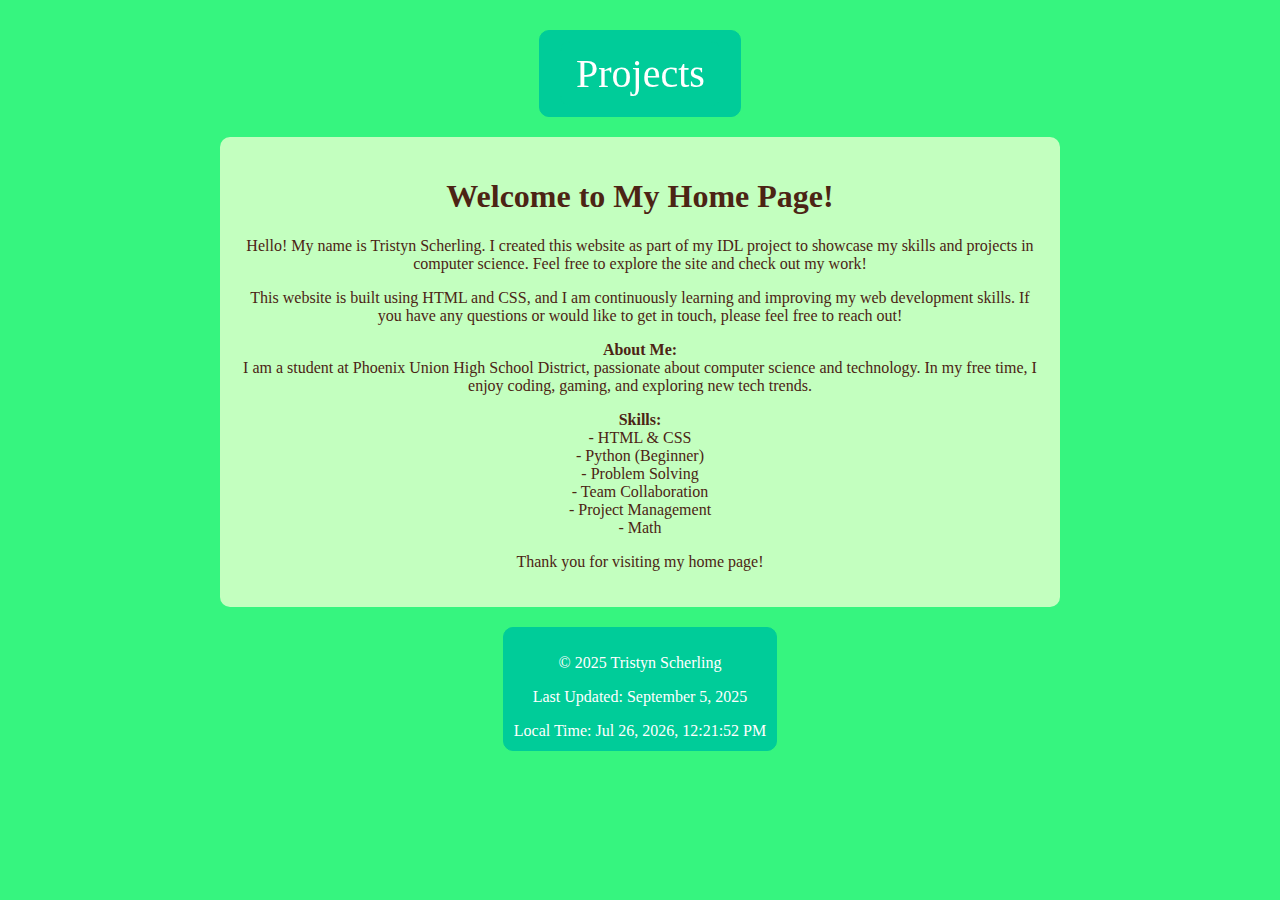
<file: Index.html>
<!DOCTYPE html>
<html>

<head>
  
    <title>Tristyn Scherling - Home</title>
    <meta charset="UTF-8">
    <meta name="keywords" content="Tristyn Scherling, ECS, Education, Computer Science, School">
    <meta name="description" content="Tristyn Scherling's IDL Home Page">
    <meta name="author" content="Tristyn Scherling">
    <link rel="stylesheet" type="text/css" href="Customs.css">

</head>
</head>

<body class="home-background">
    
    <nav class="navtopbar">
        <a href="Projects.html" class="nav-button">Projects</a>
    </nav>


    <div style="max-width: 800px; margin: 20px auto; padding: 20px; background-color: #c3ffbf; color: #4c2414; border-radius: 10px;">
        <h1>Welcome to My Home Page!</h1>
        <p>Hello! My name is Tristyn Scherling. I created this website as part of my IDL project to showcase my skills and projects in computer science. Feel free to explore the site and check out my work!</p>
        <p>This website is built using HTML and CSS, and I am continuously learning and improving my web development skills. If you have any questions or would like to get in touch, please feel free to reach out!</p>
        <p>
            <strong>About Me:</strong><br>
            I am a student at Phoenix Union High School District, passionate about computer science and technology. In my free time, I enjoy coding, gaming, and exploring new tech trends.
        </p>

        <p>
            <strong>Skills:</strong><br>
            - HTML & CSS<br>
            - Python (Beginner)<br>
            - Problem Solving<br>
            - Team Collaboration<br>
            - Project Management<br>
            - Math
        </p>

        <p>Thank you for visiting my home page!</p>
    </div>
<footer style="text-align: center; margin-top: 20px; padding: 10px; background-color: #00cc99; color: white; border-radius: 10px; width: fit-content; margin-left: auto; margin-right: auto; border: 1px solid #00cc99;">
    <p>&copy; 2025 Tristyn Scherling</p>
    <p>Last Updated: September 5, 2025</p>
    <label for="localTime">Local Time: </label><time id="localTime" datetime=""></time>
</footer>

<script>
    const el = document.getElementById("localTime");
    const opts = { 
        year: "numeric", 
        month: "short", 
        day: "numeric", 
        hour: "numeric", 
        minute: "2-digit", 
        second: "2-digit", 
        hour12: true 
    };

    function update() {
        const now = new Date();
        el.textContent = new Intl.DateTimeFormat(navigator.language, opts).format(now);
        el.setAttribute("datetime", now.toISOString());
    }

    update();
    setInterval(update, 1000);
</script>

</body>
</html>
</html>
</file>
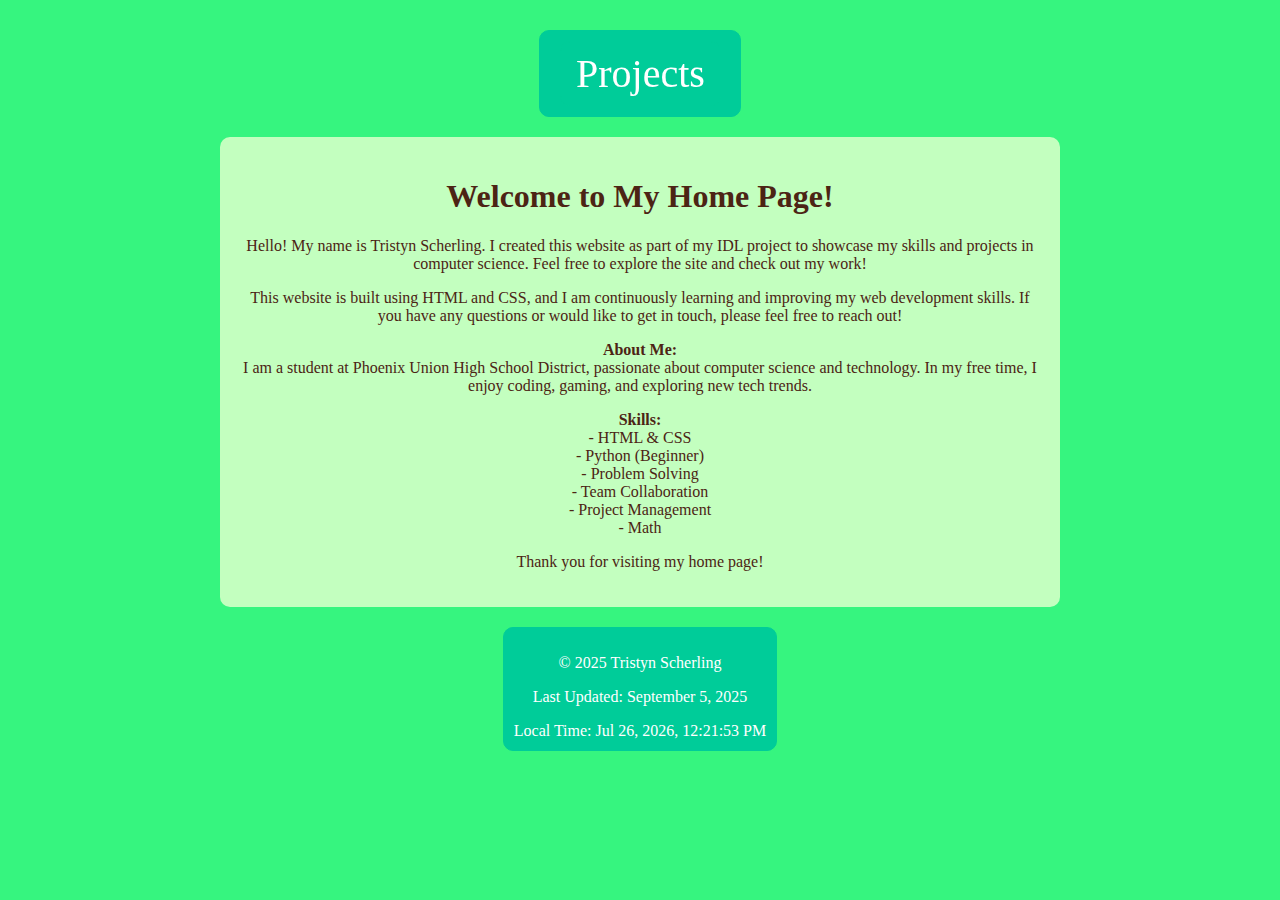
<file: index.html>
<!DOCTYPE html>
<html>

<head>
  
    <title>Tristyn Scherling - Home</title>
    <meta charset="UTF-8">
    <meta name="keywords" content="Tristyn Scherling, ECS, Education, Computer Science, School">
    <meta name="description" content="Tristyn Scherling's IDL Home Page">
    <meta name="author" content="Tristyn Scherling">
    <link rel="stylesheet" type="text/css" href="Customs.css">

</head>
</head>

<body class="home-background">
    
    <nav class="navtopbar">
        <a href="Projects.html" class="nav-button">Projects</a>
    </nav>


    <div style="max-width: 800px; margin: 20px auto; padding: 20px; background-color: #c3ffbf; color: #4c2414; border-radius: 10px;">
        <h1>Welcome to My Home Page!</h1>
        <p>Hello! My name is Tristyn Scherling. I created this website as part of my IDL project to showcase my skills and projects in computer science. Feel free to explore the site and check out my work!</p>
        <p>This website is built using HTML and CSS, and I am continuously learning and improving my web development skills. If you have any questions or would like to get in touch, please feel free to reach out!</p>
        <p>
            <strong>About Me:</strong><br>
            I am a student at Phoenix Union High School District, passionate about computer science and technology. In my free time, I enjoy coding, gaming, and exploring new tech trends.
        </p>

        <p>
            <strong>Skills:</strong><br>
            - HTML & CSS<br>
            - Python (Beginner)<br>
            - Problem Solving<br>
            - Team Collaboration<br>
            - Project Management<br>
            - Math
        </p>

        <p>Thank you for visiting my home page!</p>
    </div>
<footer style="text-align: center; margin-top: 20px; padding: 10px; background-color: #00cc99; color: white; border-radius: 10px; width: fit-content; margin-left: auto; margin-right: auto; border: 1px solid #00cc99;">
    <p>&copy; 2025 Tristyn Scherling</p>
    <p>Last Updated: September 5, 2025</p>
    <label for="localTime">Local Time: </label><time id="localTime" datetime=""></time>
</footer>

<script>
    const el = document.getElementById("localTime");
    const opts = { 
        year: "numeric", 
        month: "short", 
        day: "numeric", 
        hour: "numeric", 
        minute: "2-digit", 
        second: "2-digit", 
        hour12: true 
    };

    function update() {
        const now = new Date();
        el.textContent = new Intl.DateTimeFormat(navigator.language, opts).format(now);
        el.setAttribute("datetime", now.toISOString());
    }

    update();
    setInterval(update, 1000);
</script>

</body>
</html>
</html>
</file>
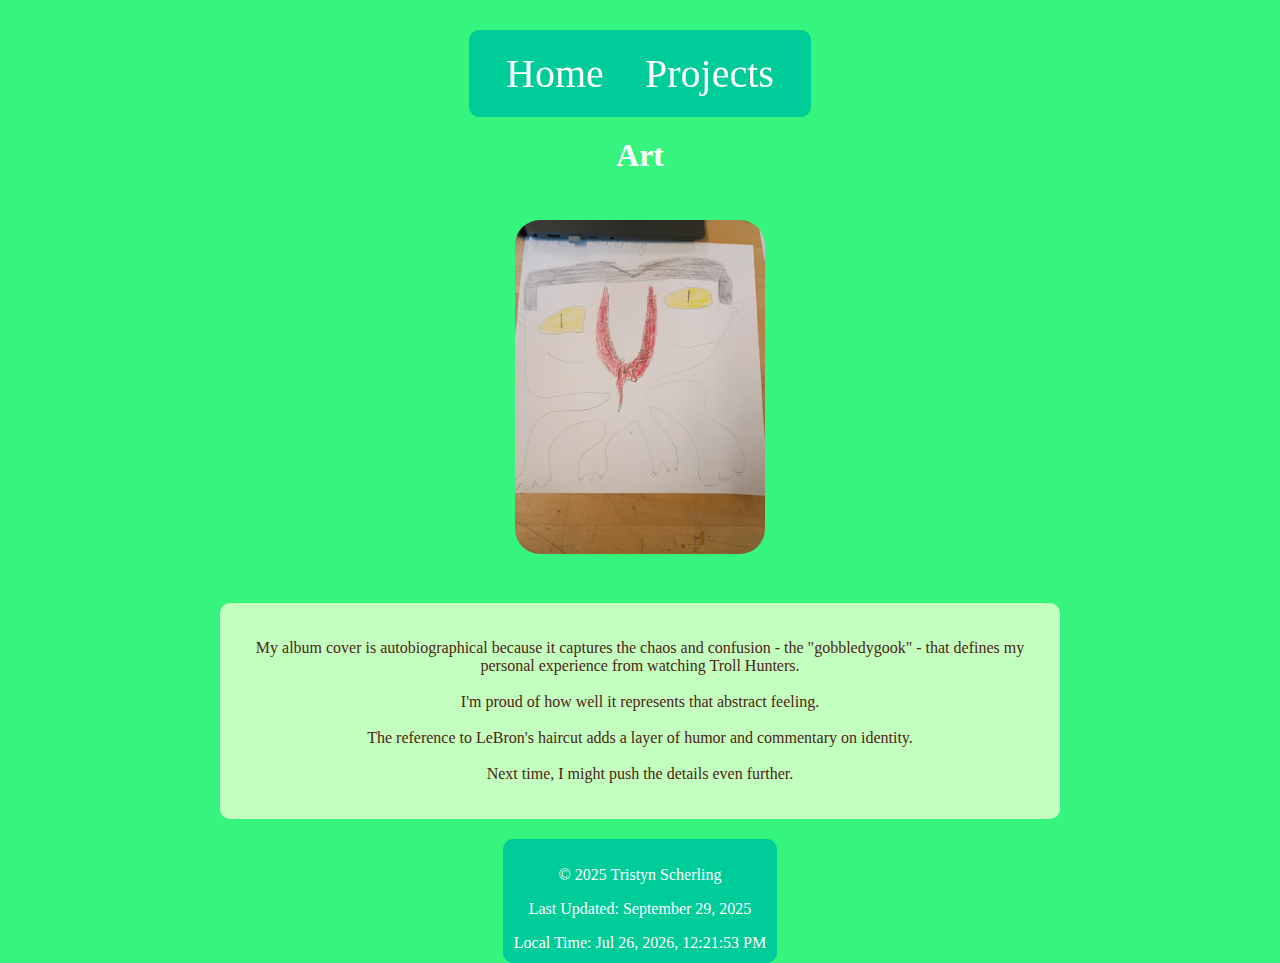
<file: Art.html>
<!DOCTYPE html>

<head>
    <title>Tristyn Scherling - Art</title>
    <meta charset="UTF-8">
    <meta name="keywords" content="Tristyn Scherling, ECS, Education, Computer Science, School">
    <meta name="description" content="Tristyn Scherling's IDL Home Page">
    <meta name="author" content="Tristyn Scherling">
    <link rel="stylesheet" text="text/css" href="Customs.css">
</head>

<body class="home-background">
    
    <nav class="navtopbar">
        <a href="index.html" class="nav-button">Home</a>
        <a href="Projects.html" class="nav-button">Projects</a>
    </nav>
    <h1 class="subject-title" style="text-align: center; margin-top: 20px; color: white;">
        Art
    </h1>
    <div>
        <img src="Images/Art/Album.jpg" alt="Gobbledygook"  width="250px" height="auto" style="margin: 25px; border-radius: 25px;">    </div>
    </div>
    <div style="max-width: 800px; margin: 20px auto; padding: 20px; background-color: #c3ffbf; color: #4c2414; border-radius: 10px;">
        <p> My album cover is autobiographical because it captures the chaos and confusion - the "gobbledygook" - that defines my personal experience from watching Troll Hunters. <br><br>
            I'm proud of how well it represents that abstract feeling.<br><br>
            The reference to LeBron's haircut adds a layer of humor and commentary on identity.<br><br>
            Next time, I might push the details even further.<br>
        </p>
    </div>
    </body>



<footer style="text-align: center; margin-top: 20px; padding: 10px; background-color: #00cc99; color: white; border-radius: 10px; width: fit-content; margin-left: auto; margin-right: auto; border: 1px solid #00cc99;">
    <p>&copy; 2025 Tristyn Scherling</p>
    <p>Last Updated: September 29, 2025</p>
    <label for="localTime">Local Time: </label><time id="localTime" datetime=""></time>
</footer>

<script>
    const el = document.getElementById("localTime");
    const opts = { 
        year: "numeric", 
        month: "short", 
        day: "numeric", 
        hour: "numeric", 
        minute: "2-digit", 
        second: "2-digit", 
        hour12: true 
    };

    function update() {
        const now = new Date();
        el.textContent = new Intl.DateTimeFormat(navigator.language, opts).format(now);
        el.setAttribute("datetime", now.toISOString());
    }

    update();
    setInterval(update, 1000);
</script>


</html>
</file>
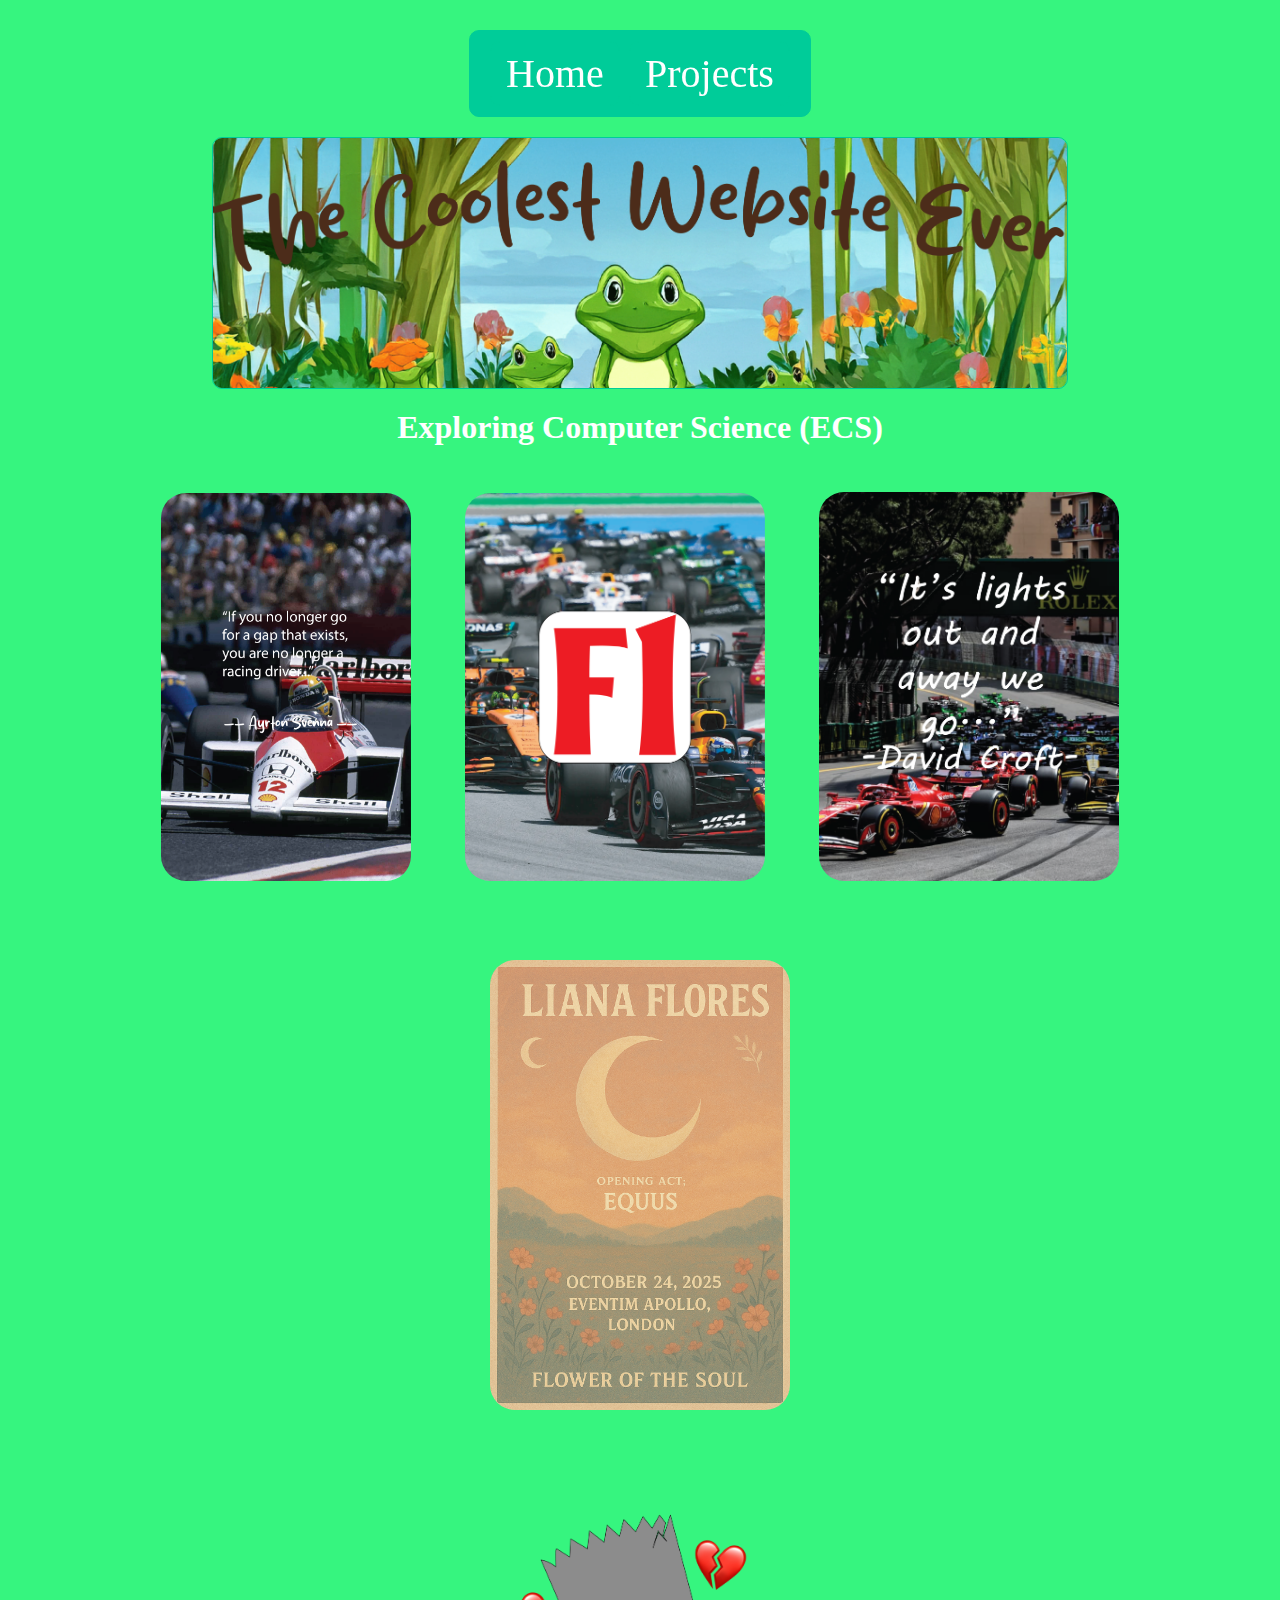
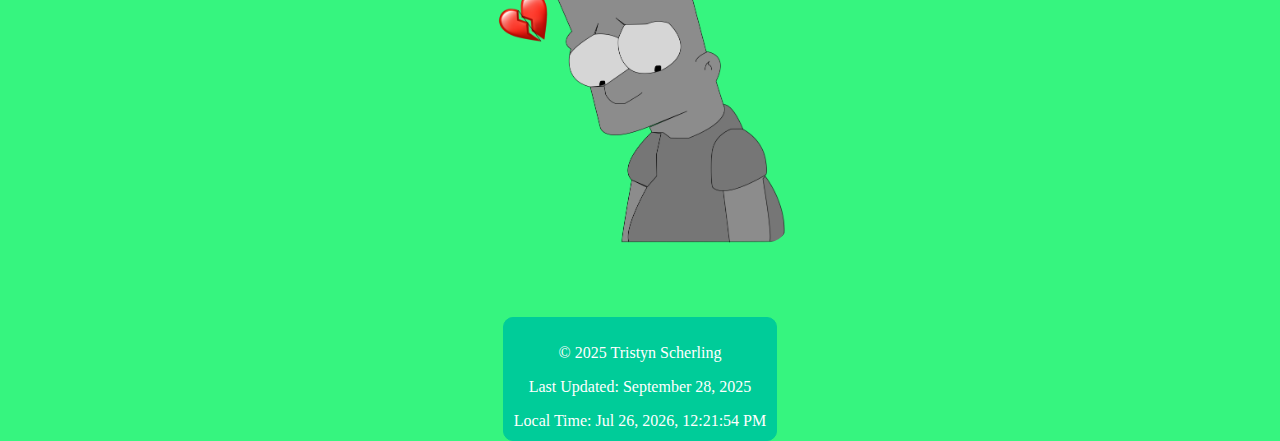
<file: ECS.html>
<!DOCTYPE html>

<head>
    <title>Tristyn Scherling - ECS</title>
    <meta charset="UTF-8">
    <meta name="keywords" content="Tristyn Scherling, ECS, Education, Computer Science, School">
    <meta name="description" content="Tristyn Scherling's IDL Home Page">
    <meta name="author" content="Tristyn Scherling">
    <link rel="stylesheet" text="text/css" href="Customs.css">
</head>

<body class="home-background">
    
    <nav class="navtopbar">
        <a href="Index.html" class="nav-button">Home</a>
        <a href="Projects.html" class="nav-button">Projects</a>
    </nav>
    <div>
        <img src="Images/ECS/Header.png" alt="Header Image" class="header-image">
    </div>
    <h1 class="subject-title" style="text-align: center; margin-top: 20px; color: white;">
        Exploring Computer Science (ECS)
    </h1>
    <div>
        <img src="Images/ECS/f1quote.png" alt="If you no longer go for a gap which exists you are no longer a racing driver - Ayrton Senna"  width="250px" height="auto" style="margin: 25px; border-radius: 25px;">
        <img src="Images/ECS/F1 Logo.png" alt="Fan Made F1 Logo"  width="300px" height="auto" style="margin: 25px; border-radius: 25px;">
        <img src="Images/ECS/Monaco2025.png" alt="It's lights out and away we go - David Croft"  width="300px" height="auto" style="margin: 25px; border-radius: 25px;">
    </div>
    <div>
        <img src="Images/ECS/lianaflores.png" alt="Liana Flores Fake Flyer" width="300px" height="auto" style="margin: 50px; border-radius: 25px;">
    </div>
    <div>
        <img src="Images/ECS/Barts.png" alt="Sad Bart" width="300px" height="auto" style="margin: 50px; border-radius: 25px;">
    </div>
</body>



<footer style="text-align: center; margin-top: 20px; padding: 10px; background-color: #00cc99; color: white; border-radius: 10px; width: fit-content; margin-left: auto; margin-right: auto; border: 1px solid #00cc99;">
    <p>&copy; 2025 Tristyn Scherling</p>
    <p>Last Updated: September 28, 2025</p>
    <label for="localTime">Local Time: </label><time id="localTime" datetime=""></time>
</footer>

<script>
    const el = document.getElementById("localTime");
    const opts = { 
        year: "numeric", 
        month: "short", 
        day: "numeric", 
        hour: "numeric", 
        minute: "2-digit", 
        second: "2-digit", 
        hour12: true 
    };

    function update() {
        const now = new Date();
        el.textContent = new Intl.DateTimeFormat(navigator.language, opts).format(now);
        el.setAttribute("datetime", now.toISOString());
    }

    update();
    setInterval(update, 1000);
</script>

</html>
</file>
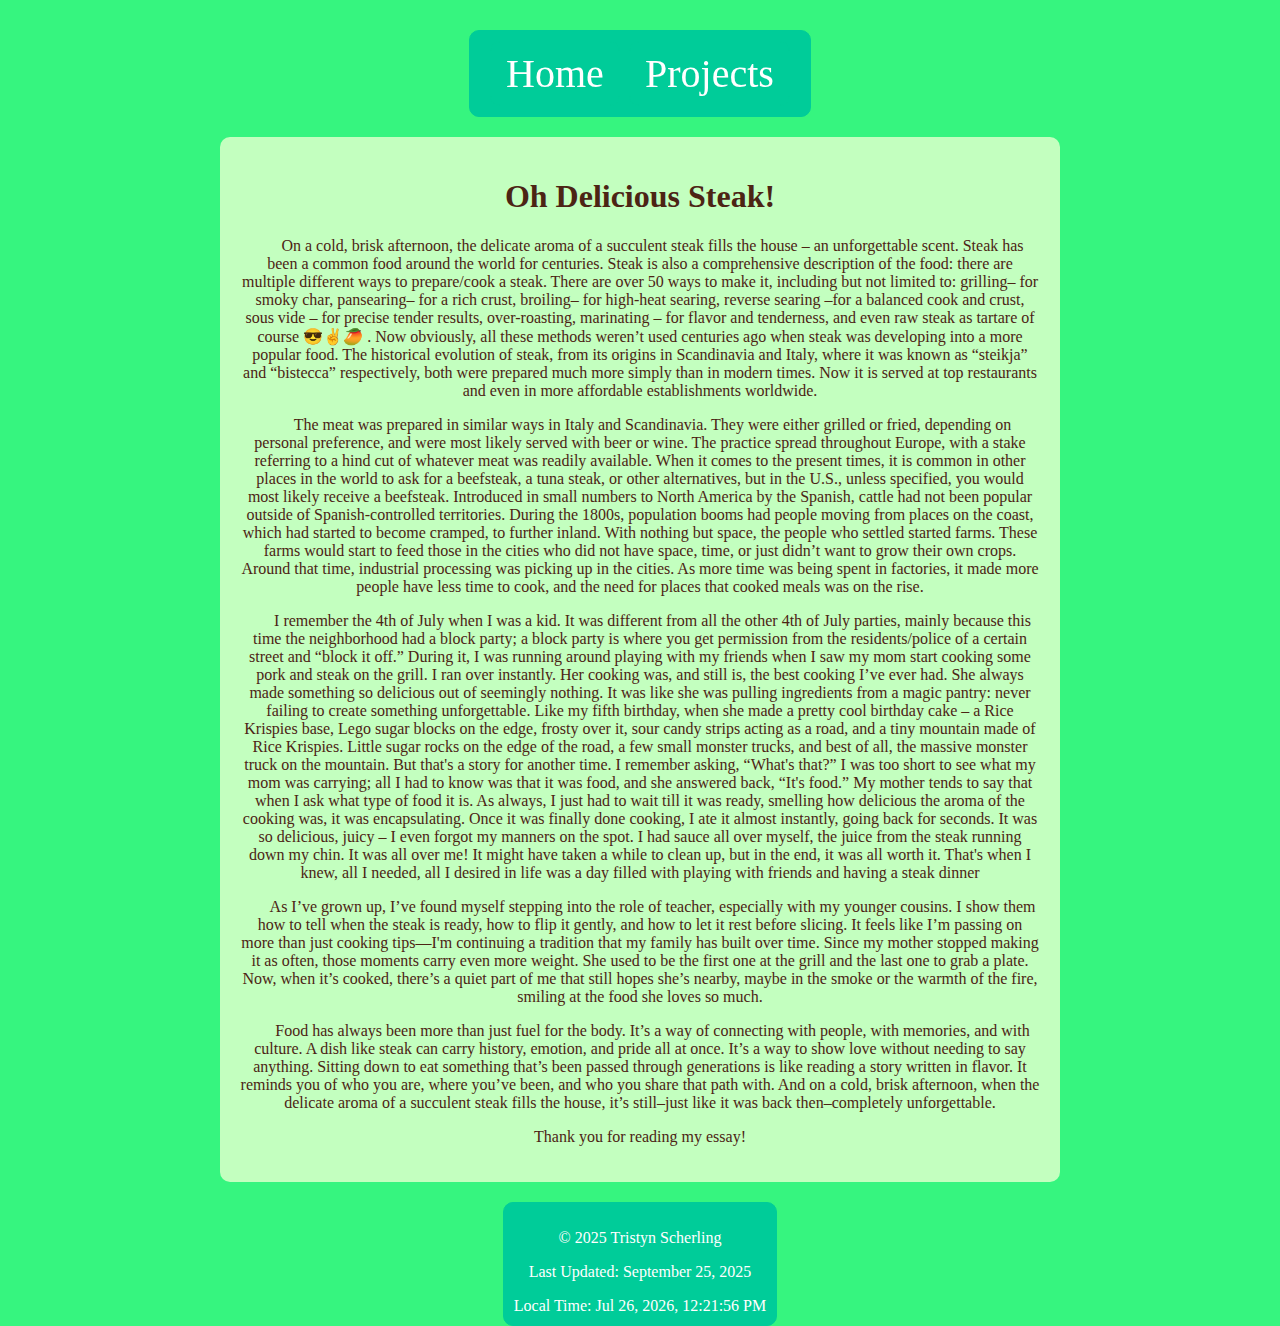
<file: ELA.html>
<!DOCTYPE html>

<head>
    <title>Tristyn Scherling - ELA</title>
    <meta charset="UTF-8">
    <meta name="keywords" content="Tristyn Scherling, ECS, Education, Computer Science, School">
    <meta name="description" content="Tristyn Scherling's IDL Home Page">
    <meta name="author" content="Tristyn Scherling">
    <link rel="stylesheet" text="text/css" href="Customs.css">
</head>

<body class="home-background">
    
    <nav class="navtopbar">
        <a href="index.html" class="nav-button">Home</a>
        <a href="Projects.html" class="nav-button">Projects</a>
    </nav>
    
    <div style="max-width: 800px; margin: 20px auto; padding: 20px; background-color: #c3ffbf; color: #4c2414; border-radius: 10px;">
        <h1>Oh Delicious Steak!</h1>
        <p style="text-indent: 25px;">On a cold, brisk afternoon, the delicate aroma of a succulent steak fills the house – an unforgettable scent. Steak has been a common food around the world for centuries. Steak is also a comprehensive description of the food: there are multiple different ways to prepare/cook a steak. There are over 50 ways to make it, including but not limited to: grilling– for smoky char, pansearing– for a rich crust, broiling– for high-heat searing, reverse searing –for a balanced cook and crust, sous vide – for precise tender results, over-roasting, marinating – for flavor and tenderness, and even raw steak as tartare of course 😎✌️🥭 . Now obviously, all these methods weren’t used centuries ago when steak was developing into a more popular food. The historical evolution of steak, from its origins in Scandinavia and Italy, where it was known as “steikja” and “bistecca” respectively, both were prepared much more simply than in modern times. Now it is served at top restaurants and even in more affordable establishments worldwide.</p>

        <p style="text-indent: 25px;">The meat was prepared in similar ways in Italy and Scandinavia. They were either grilled or fried, depending on personal preference, and were most likely served with beer or wine. The practice spread throughout Europe, with a stake referring to a hind cut of whatever meat was readily available. When it comes to the present times, it is common in other places in the world to ask for a beefsteak, a tuna steak, or other alternatives, but in the U.S., unless specified, you would most likely receive a beefsteak. Introduced in small numbers to North America by the Spanish, cattle had not been popular outside of Spanish-controlled territories. During the 1800s, population booms had people moving from places on the coast, which had started to become cramped, to further inland. With nothing but space, the people who settled started farms. These farms would start to feed those in the cities who did not have space, time, or just didn’t want to grow their own crops. Around that time, industrial processing was picking up in the cities. As more time was being spent in factories,  it made more people have less time to cook, and the need for places that cooked meals was on the rise. </p>

        <p style="text-indent: 25px;">I remember the 4th of July when I was a kid. It was different from all the other 4th of July parties, mainly because this time the neighborhood had a block party; a block party is where you get permission from the residents/police of a certain street and “block it off.” During it, I was running around playing with my friends when I saw my mom start cooking some pork and steak on the grill. I ran over instantly. Her cooking was, and still is, the best cooking I’ve ever had. She always made something so delicious out of seemingly nothing. It was like she was pulling ingredients from a magic pantry: never failing to create something unforgettable. Like my fifth birthday, when she made a pretty cool birthday cake – a Rice Krispies base, Lego sugar blocks on the edge, frosty over it, sour candy strips acting as a road, and a tiny mountain made of Rice Krispies. Little sugar rocks on the edge of the road, a few small monster trucks, and best of all, the massive monster truck on the mountain. But that's a story for another time. I remember asking, “What's that?” I was too short to see what my mom was carrying; all I had to know was that it was food, and she answered back, “It's food.” My mother tends to say that when I ask what type of food it is. As always, I just had to wait till it was ready, smelling how delicious the aroma of the cooking was, it was encapsulating. Once it was finally done cooking, I ate it almost instantly, going back for seconds. It was so delicious, juicy – I even forgot my manners on the spot. I had sauce all over myself, the juice from the steak running down my chin. It was all over me! It might have taken a while to clean up, but in the end, it was all worth it. That's when I knew, all I needed, all I desired in life was a day filled with playing with friends and having a steak dinner</p>

        <p style="text-indent: 25px;">As I’ve grown up, I’ve found myself stepping into the role of teacher, especially with my younger cousins. I show them how to tell when the steak is ready, how to flip it gently, and how to let it rest before slicing. It feels like I’m passing on more than just cooking tips—I'm continuing a tradition that my family has built over time. Since my mother stopped making it as often, those moments carry even more weight. She used to be the first one at the grill and the last one to grab a plate. Now, when it’s cooked, there’s a quiet part of me that still hopes she’s nearby, maybe in the smoke or the warmth of the fire, smiling at the food she loves so much.</p>
        
        <p style="text-indent: 25px;">Food has always been more than just fuel for the body. It’s a way of connecting with people, with memories, and with culture. A dish like steak can carry history, emotion, and pride all at once. It’s a way to show love without needing to say anything. Sitting down to eat something that’s been passed through generations is like reading a story written in flavor. It reminds you of who you are, where you’ve been, and who you share that path with. And on a cold, brisk afternoon, when the delicate aroma of a succulent steak fills the house, it’s still–just like it was back then–completely unforgettable.</p>

        <p>Thank you for reading my essay!</p>
    </div>


</body>



<footer style="text-align: center; margin-top: 20px; padding: 10px; background-color: #00cc99; color: white; border-radius: 10px; width: fit-content; margin-left: auto; margin-right: auto; border: 1px solid #00cc99;">
    <p>&copy; 2025 Tristyn Scherling</p>
    <p>Last Updated: September 25, 2025</p>
    <label for="localTime">Local Time: </label><time id="localTime" datetime=""></time>
</footer>

<script>
    const el = document.getElementById("localTime");
    const opts = { 
        year: "numeric", 
        month: "short", 
        day: "numeric", 
        hour: "numeric", 
        minute: "2-digit", 
        second: "2-digit", 
        hour12: true 
    };

    function update() {
        const now = new Date();
        el.textContent = new Intl.DateTimeFormat(navigator.language, opts).format(now);
        el.setAttribute("datetime", now.toISOString());
    }

    update();
    setInterval(update, 1000);
</script>


</html>
</file>
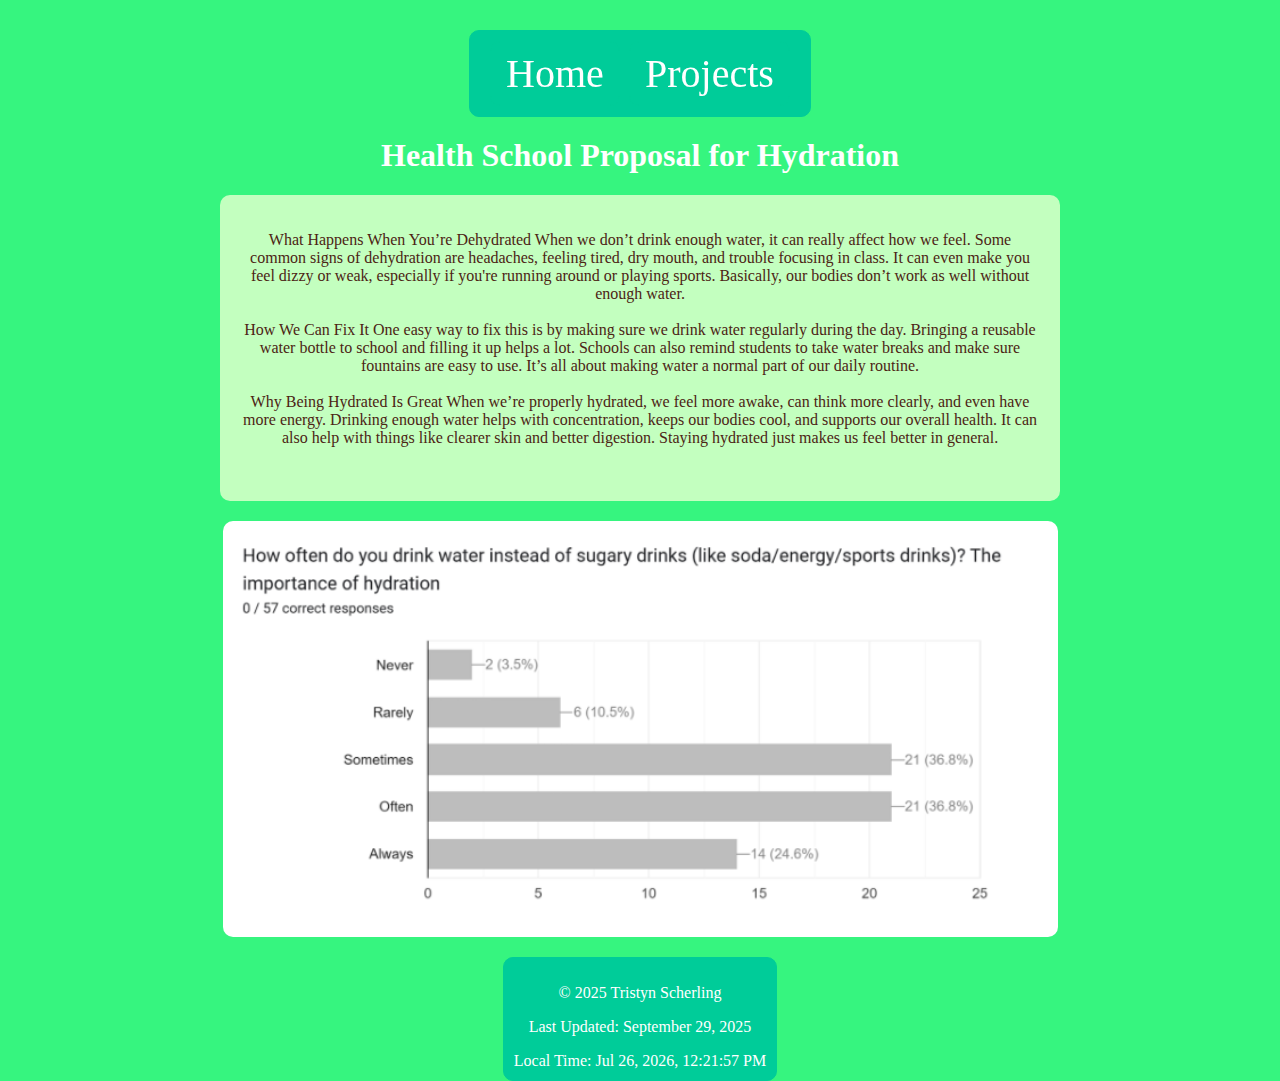
<file: Health.html>
<!DOCTYPE html>

<head>
    <title>Tristyn Scherling - Health</title>
    <meta charset="UTF-8">
    <meta name="keywords" content="Tristyn Scherling, ECS, Education, Computer Science, School">
    <meta name="description" content="Tristyn Scherling's IDL Home Page">
    <meta name="author" content="Tristyn Scherling">
    <link rel="stylesheet" text="text/css" href="Customs.css">
</head>

<body class="home-background">
    
    <nav class="navtopbar">
        <a href="index.html" class="nav-button">Home</a>
        <a href="Projects.html" class="nav-button">Projects</a>
    </nav>
    <h1 class="subject-title" style="text-align: center; margin-top: 20px; color: white;">
        Health School Proposal for Hydration
    </h1>

    <div style="max-width: 800px; margin: 20px auto; padding: 20px; background-color: #c3ffbf; color: #4c2414; border-radius: 10px;">
        <p>
            What Happens When You’re Dehydrated When we don’t drink enough water, it can really affect how we feel. Some common signs of dehydration are headaches, feeling tired, dry mouth, and trouble focusing in class. It can even make you feel dizzy or weak, especially if you're running around or playing sports. Basically, our bodies don’t work as well without enough water. <br><br>
            How We Can Fix It One easy way to fix this is by making sure we drink water regularly during the day. Bringing a reusable water bottle to school and filling it up helps a lot. Schools can also remind students to take water breaks and make sure fountains are easy to use. It’s all about making water a normal part of our daily routine. <br><br>
            Why Being Hydrated Is Great When we’re properly hydrated, we feel more awake, can think more clearly, and even have more energy. Drinking enough water helps with concentration, keeps our bodies cool, and supports our overall health. It can also help with things like clearer skin and better digestion. Staying hydrated just makes us feel better in general. <br><br>
        </p>
    </div>
    <div>
        <img src="Images/Health/Healthy.png" alt="Healthy Habits" style="display: block; margin: 0 auto; width: 835px; height: auto; border-radius: 10px;">
    </div>
    </body>



<footer style="text-align: center; margin-top: 20px; padding: 10px; background-color: #00cc99; color: white; border-radius: 10px; width: fit-content; margin-left: auto; margin-right: auto; border: 1px solid #00cc99;">
    <p>&copy; 2025 Tristyn Scherling</p>
    <p>Last Updated: September 29, 2025</p>
    <label for="localTime">Local Time: </label><time id="localTime" datetime=""></time>
</footer>

<script>
    const el = document.getElementById("localTime");
    const opts = { 
        year: "numeric", 
        month: "short", 
        day: "numeric", 
        hour: "numeric", 
        minute: "2-digit", 
        second: "2-digit", 
        hour12: true 
    };

    function update() {
        const now = new Date();
        el.textContent = new Intl.DateTimeFormat(navigator.language, opts).format(now);
        el.setAttribute("datetime", now.toISOString());
    }

    update();
    setInterval(update, 1000);
</script>


</html>
</file>
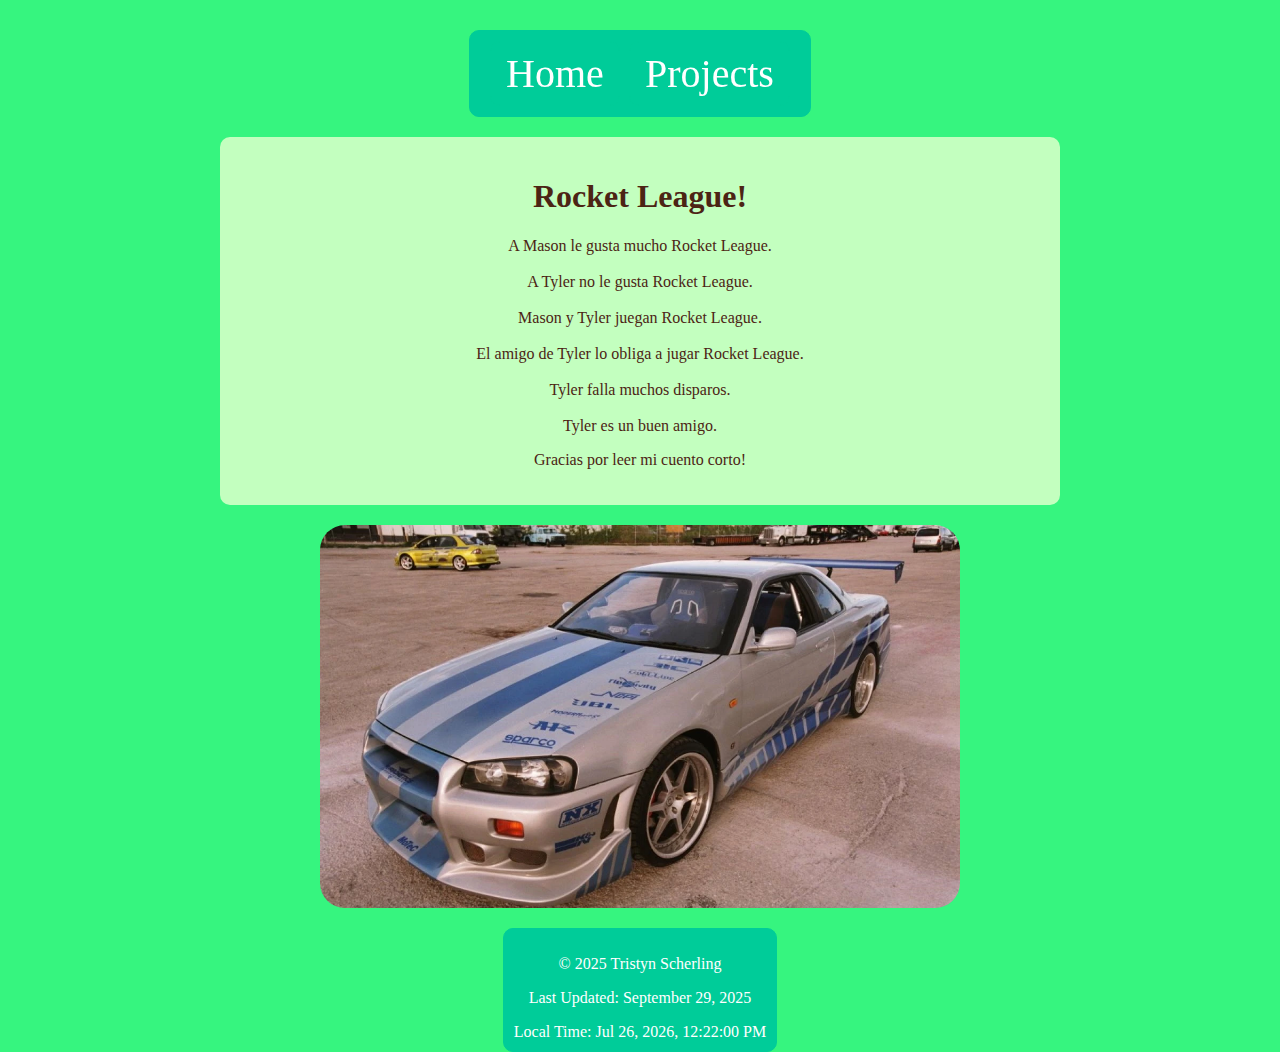
<file: Spanish.html>
<!DOCTYPE html>

<head>
    <title>Tristyn Scherling - Spanish</title>
    <meta charset="UTF-8">
    <meta name="keywords" content="Tristyn Scherling, ECS, Education, Computer Science, School">
    <meta name="description" content="Tristyn Scherling's IDL Home Page">
    <meta name="author" content="Tristyn Scherling">
    <link rel="stylesheet" text="text/css" href="Customs.css">
</head>

<body class="home-background">
    
    <nav class="navtopbar">
        <a href="index.html" class="nav-button">Home</a>
        <a href="Projects.html" class="nav-button">Projects</a>
    </nav>
    
    <div style="max-width: 800px; margin: 20px auto; padding: 20px; background-color: #c3ffbf; color: #4c2414; border-radius: 10px;">
        <h1>Rocket League!</h1>
        <p> A Mason le gusta mucho Rocket League.<br><br>
            A Tyler no le gusta Rocket League.<br><br>
            Mason y Tyler juegan Rocket League.<br><br>
            El amigo de Tyler lo obliga a jugar Rocket League.<br><br>
            Tyler falla muchos disparos.<br><br>
            Tyler es un buen amigo.<br>
        </p>

        <p>Gracias por leer mi cuento corto!</p>
    </div>
    <div>
        <img src="Images/NissanSkyline.png" alt="Nissan Skyline R34" style="display: block; margin-left: auto; margin-right: auto; width: 50%; border-radius: 25px;">
    </div>


</body>



<footer style="text-align: center; margin-top: 20px; padding: 10px; background-color: #00cc99; color: white; border-radius: 10px; width: fit-content; margin-left: auto; margin-right: auto; border: 1px solid #00cc99;">
    <p>&copy; 2025 Tristyn Scherling</p>
    <p>Last Updated: September 29, 2025</p>
    <label for="localTime">Local Time: </label><time id="localTime" datetime=""></time>
</footer>

<script>
    const el = document.getElementById("localTime");
    const opts = { 
        year: "numeric", 
        month: "short", 
        day: "numeric", 
        hour: "numeric", 
        minute: "2-digit", 
        second: "2-digit", 
        hour12: true 
    };

    function update() {
        const now = new Date();
        el.textContent = new Intl.DateTimeFormat(navigator.language, opts).format(now);
        el.setAttribute("datetime", now.toISOString());
    }

    update();
    setInterval(update, 1000);
</script>


</html>
</file>
<file: Customs.css>
/* Customs.css - external stylesheet */
:root{
    --accent: #00cc99;
    /* Accent color for buttons and borders */
    --hover: #8ab4f8;
    /* Hover color for buttons */
    --bg: #36F57F;
    /* Background color */
    --text: #ffffff;
    /* Text color */
    --font-serif: "Times New Roman", Times, serif;
    /* Serif font for headings */
}

body.home-background{
    background-color: var(--bg);
    /* Set background color */
    margin: 0;
    /* Remove default margin */
    font-family: var(--font-serif);
    /* Set font family */
    text-align: center;
    /* Center text */
}

/* Top navigation */
nav.navtopbar{
    display: flex;
    flex-direction: row;
    justify-content: center;
    align-items: center;
    flex-wrap: nowrap;
    gap: 10px;
    padding: 10px 20px;
    border-radius: 10px;
    margin-top: 30px;
    width: fit-content;
    border: 1px solid var(--accent);
    background-color: var(--accent);
    margin-left: auto;
    margin-right: auto;
}

nav.navcenterblock {
    width: 25%;
    /* Width adjusts to content */
    display: flex;
    /* Use flexbox for layout */
    flex-direction: row;
    /* Arrange items in a row */
    justify-content: center;
    /* Center items horizontally */
    align-items: center;
    /* Center items vertically */
    flex-wrap: wrap;
    /* Allow items to wrap to the next line */
    gap: 10px;
    /* Space between items */
    padding: 10px 20px;
    /* Padding inside the nav */
    border-radius: 10px;
    /* Rounded corners */
    margin-top: 30px;
    /* Space above the nav */
    border: 1px solid #00cc99;
    /* Border color */
    background-color: #00cc99;
    /* Background color */
    margin-left: auto;
    /* Center the nav horizontally */
    margin-right: auto;
   /* Center the nav horizontally */
}

    /* Make each button take half the row so max 2 per row */
nav.navcenterblock .nav-button {
    flex: 1 1 calc(50% - 100px);
    /* Flex-grow, flex-shrink, flex-basis */
}

/* Nav link styled as button */
.nav-button {
    border: 1px solid var(--accent);
    padding: 8px 15px;
    background-color: var(--accent);
    color: var(--text);
    border-radius: 10px;
    font-size: 40px;
    text-decoration: none;
    display: inline-block;
    transition: background-color 0.2s ease-in-out, transform 0.2s ease-in-out;
    will-change: transform;
}

.nav-button:hover {
    background-color: var(--hover);
    transform: scale(1.15);
    cursor: pointer;
}

/* Header image */
.header-image {
    max-width: 95%;
    height: 250px;
    margin-top: 20px;
    border: 1px solid var(--accent);
    border-radius: 10px;
    display: block;
    margin-left: auto;
    margin-right: auto;
}

/* Footer */
.site-footer {
    text-align: center;
    margin-top: 20px;
    padding: 10px;
    background-color: var(--accent);
    color: var(--text);
    border-radius: 10px;
    width: fit-content;
    margin-left: auto;
    margin-right: auto;
    border: 1px solid var(--accent);
}
</file>
